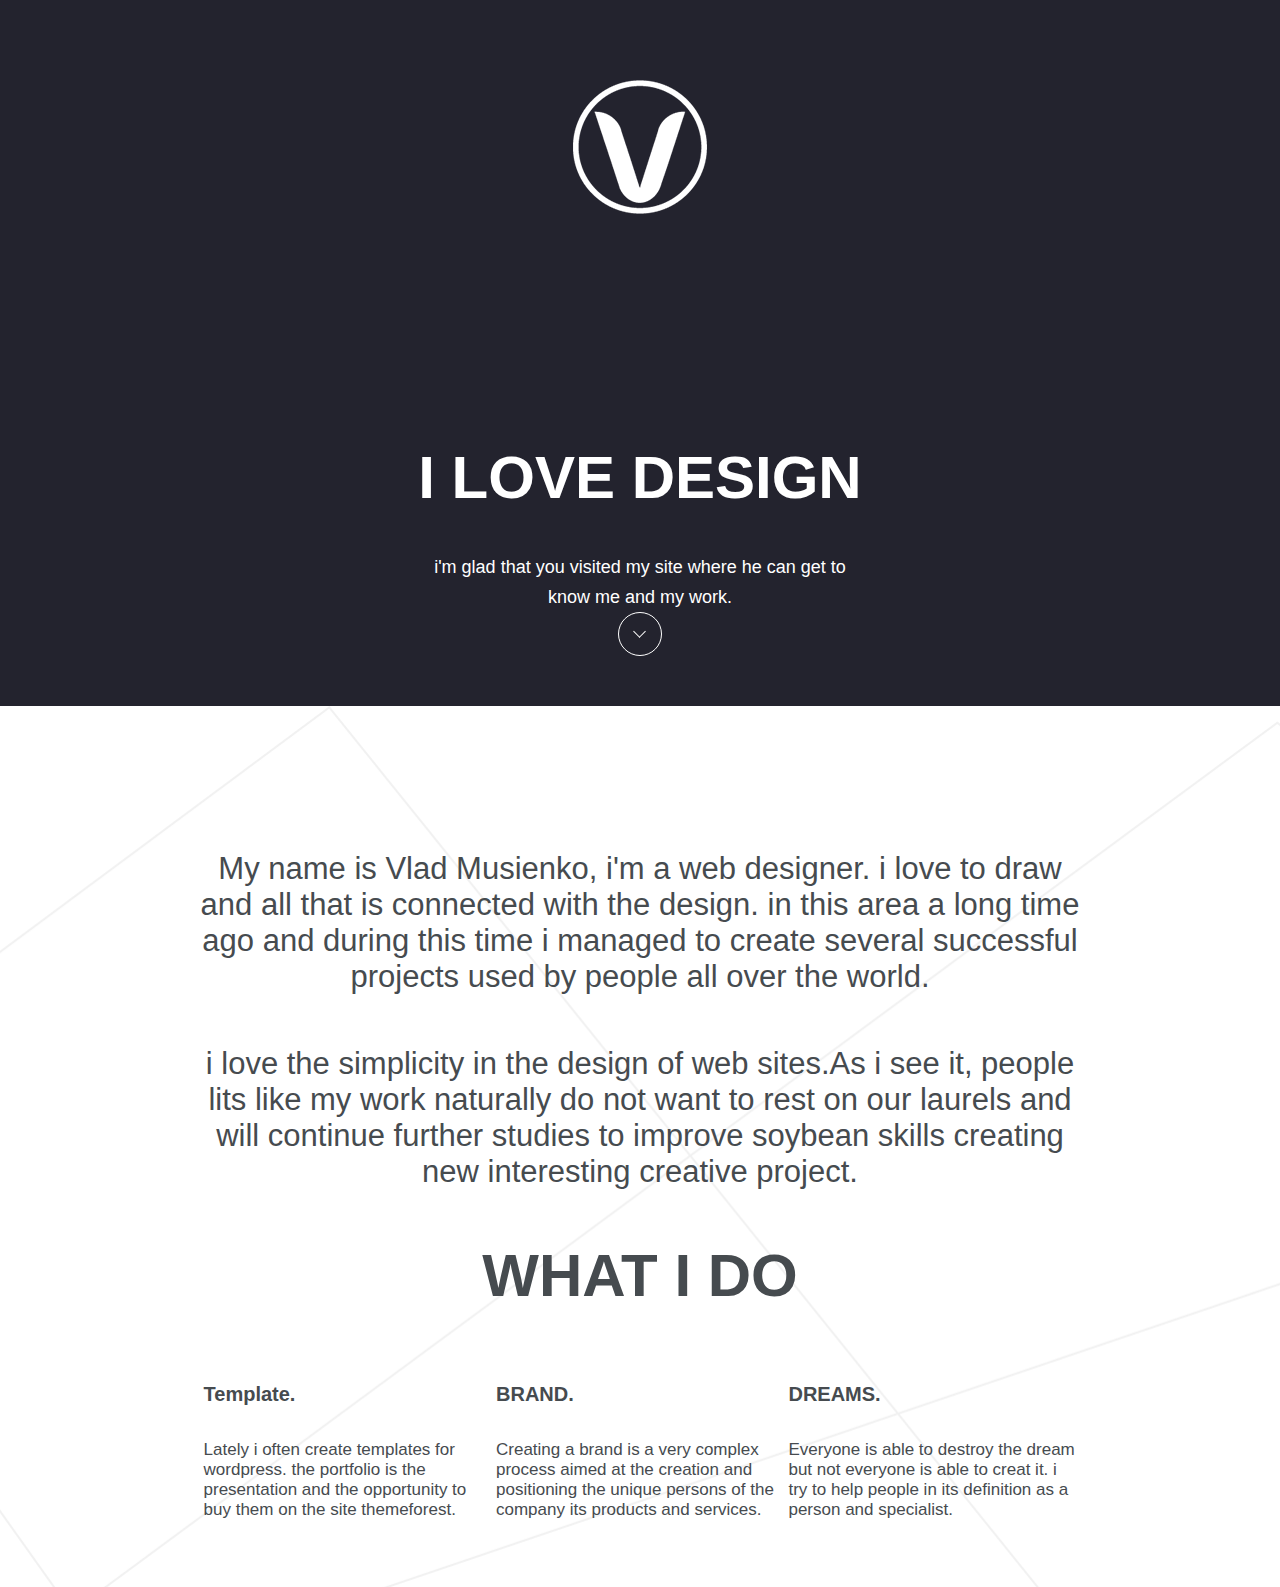
<file: index.html>
<!DOCTYPE doctype html>
<html class="no-js" lang="">
    <head>
        <meta charset="utf-8">
            <meta content="IE=edge,chrome=1" http-equiv="X-UA-Compatible">
                <title>
                    I love design
                </title>
                <meta content="" name="description">
                    <meta content="width=device-width, initial-scale=1" name="viewport">
                        <link href="favicon.ico" rel="icon">
                            <link href="css/main.css" rel="stylesheet">
                            </link>
                        </link>
                    </meta>
                </meta>
            </meta>
        </meta>
    </head>
    <body class="design">
        <div class="design__dark">
            <div class="design__container">
                <img src="img/logo.png"class="design__img"/>
                <h1 class="design__heading">
                    I love design
                </h1>
                <p class="design__p">
                    i'm glad that you visited my site where he can get to
                know me and my work.</p>
                
            <button class="design__arrow"></button>
            </div>
        </div>
        <div class="design__light">
            <div class="design__container">
                <p class="design__gry">
             My name is Vlad Musienko, i'm a web designer. i love to draw and all that is connected with the design. in this area a long time ago and during this time i managed to create several successful projects used by people all over the world.
                </p>
               <!--  if you need alot of text in <p> write lorem -->
                <p class="design__gry">
                  i love the simplicity in the design of web sites.As i see it, people lits like my work naturally do not want to rest on our laurels and will continue further studies to improve soybean skills creating new interesting creative project.  
                </p>
                <h1 class="design__heading design__what">
                    What i do
                </h1>
                <div class="design__do">
                    <div class="design__do-text">
                        <h5 class="design__title">
                            Template.
                        </h5>
                        <p>
                            Lately i often create templates for wordpress. the portfolio is the presentation and the opportunity to buy them on the site themeforest.
                        </p>
                    </div>
                    <div class="design__do-text">
                        <h5 class="design__title">
                            BRAND.
                        </h5>
                        <p>
                            Creating a brand is a very complex process aimed at the creation and positioning the unique persons of the company its products and services.
                        </p>
                    </div>
                    <div class="design__do-text">
                        <h5 class="design__title">
                           DREAMS.
                        </h5>
                        <p>
                            Everyone is able to destroy the dream but not everyone is able to creat it. i try to help people in its definition as a person and specialist.
                        </p>
                    </div>
                </div>
            </div>
        </div>
    </body>
</html>
</file>
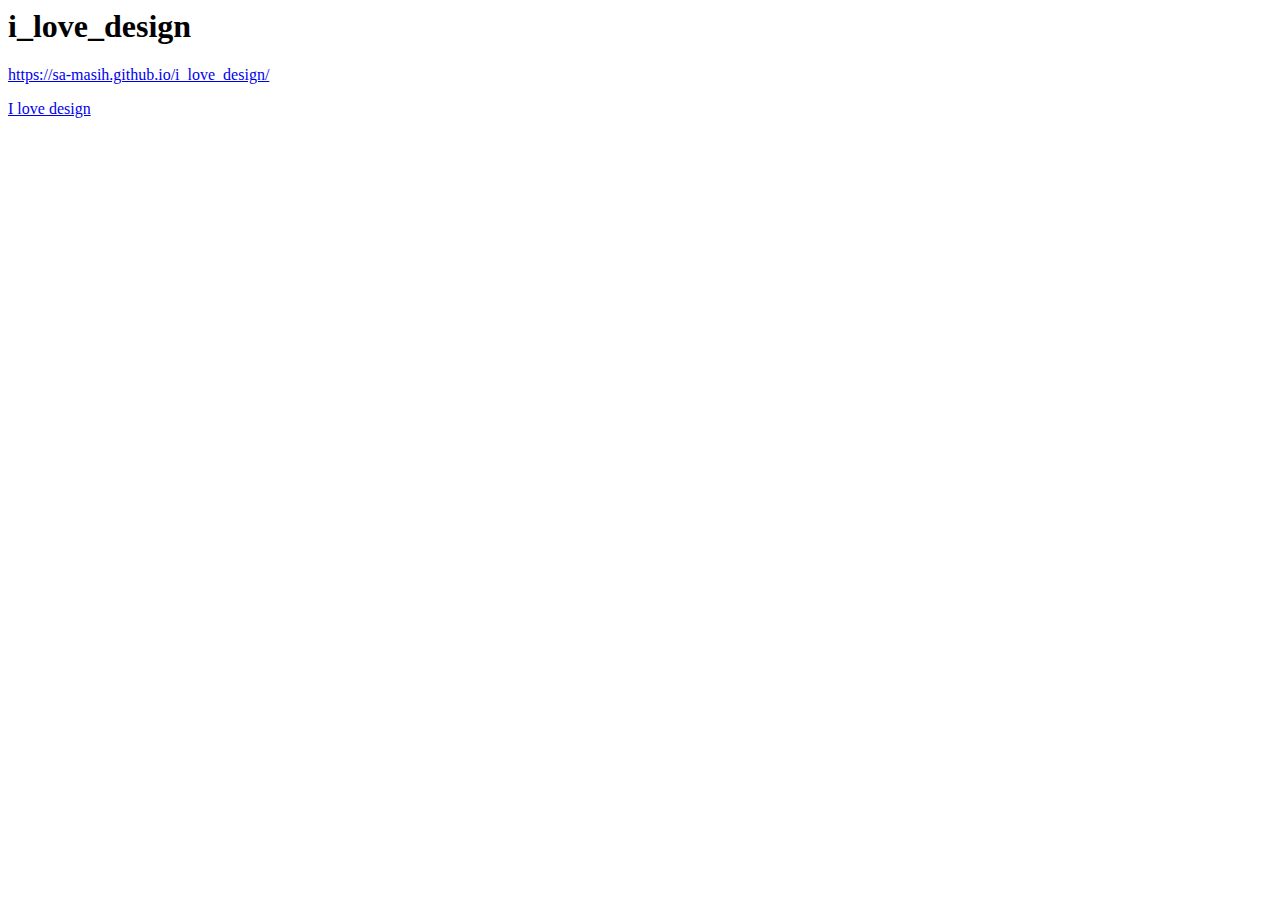
<file: README.html>
<html>
      <head>
        <meta charset="UTF-8">
        <title>README.md</title>
      </head>
      <body>
        <h1 id="i_love_design">i_love_design</h1>
<p><a href="https://sa-masih.github.io/i_love_design/">https://sa-masih.github.io/i_love_design/</a></p>
<p><a href="https://sa-masih.github.io/i_love_design/">I love design</a></p>

      </body>
    </html>
</file>
<file: css/main.css>
/* ==========================================================================
   Normalize.scss settings
   ========================================================================== */
/**
 * Includes legacy browser support IE6/7
 *
 * Set to false if you want to drop support for IE6 and IE7
 */
/* Base
   ========================================================================== */
/**
 * 1. Set default font family to sans-serif.
 * 2. Prevent iOS and IE text size adjust after device orientation change,
 *    without disabling user zoom.
 * 3. Corrects text resizing oddly in IE 6/7 when body `font-size` is set using
 *  `em` units.
 */
html {
  font-family: sans-serif;
  /* 1 */
  -ms-text-size-adjust: 100%;
  /* 2 */
  -webkit-text-size-adjust: 100%;
  /* 2 */ }

/**
 * Remove default margin.
 */
body {
  margin: 0; }

/* HTML5 display definitions
   ========================================================================== */
/**
 * Correct `block` display not defined for any HTML5 element in IE 8/9.
 * Correct `block` display not defined for `details` or `summary` in IE 10/11
 * and Firefox.
 * Correct `block` display not defined for `main` in IE 11.
 */
article,
aside,
details,
figcaption,
figure,
footer,
header,
hgroup,
main,
menu,
nav,
section,
summary {
  display: block; }

/**
 * 1. Correct `inline-block` display not defined in IE 6/7/8/9 and Firefox 3.
 * 2. Normalize vertical alignment of `progress` in Chrome, Firefox, and Opera.
 */
audio,
canvas,
progress,
video {
  display: inline-block;
  /* 1 */
  vertical-align: baseline;
  /* 2 */ }

/**
 * Prevents modern browsers from displaying `audio` without controls.
 * Remove excess height in iOS 5 devices.
 */
audio:not([controls]) {
  display: none;
  height: 0; }

/**
 * Address `[hidden]` styling not present in IE 8/9/10.
 * Hide the `template` element in IE 8/9/10/11, Safari, and Firefox < 22.
 */
[hidden],
template {
  display: none; }

/* Links
   ========================================================================== */
/**
 * Remove the gray background color from active links in IE 10.
 */
a {
  background-color: transparent; }

/**
 * Improve readability of focused elements when they are also in an
 * active/hover state.
 */
a:active, a:hover {
  outline: 0; }

/* Text-level semantics
   ========================================================================== */
/**
 * Address styling not present in IE 8/9/10/11, Safari, and Chrome.
 */
abbr[title] {
  border-bottom: 1px dotted; }

/**
 * Address style set to `bolder` in Firefox 4+, Safari, and Chrome.
 */
b,
strong {
  font-weight: bold; }

/**
 * Address styling not present in Safari and Chrome.
 */
dfn {
  font-style: italic; }

/**
 * Address variable `h1` font-size and margin within `section` and `article`
 * contexts in Firefox 4+, Safari, and Chrome.
 */
h1 {
  font-size: 2em;
  margin: 0.67em 0; }

/**
 * Addresses styling not present in IE 8/9.
 */
mark {
  background: #ff0;
  color: #000; }

/**
 * Address inconsistent and variable font size in all browsers.
 */
small {
  font-size: 80%; }

/**
 * Prevent `sub` and `sup` affecting `line-height` in all browsers.
 */
sub,
sup {
  font-size: 75%;
  line-height: 0;
  position: relative;
  vertical-align: baseline; }

sup {
  top: -0.5em; }

sub {
  bottom: -0.25em; }

/* Embedded content
   ========================================================================== */
/**
 * 1. Remove border when inside `a` element in IE 8/9/10.
 * 2. Improves image quality when scaled in IE 7.
 */
img {
  border: 0; }

/**
 * Correct overflow not hidden in IE 9/10/11.
 */
svg:not(:root) {
  overflow: hidden; }

/* Grouping content
   ========================================================================== */
/**
 * Address margin not present in IE 8/9 and Safari.
 */
figure {
  margin: 1em 40px; }

/**
 * Address differences between Firefox and other browsers.
 */
hr {
  -webkit-box-sizing: content-box;
  box-sizing: content-box;
  height: 0; }

/**
 * Contain overflow in all browsers.
 */
pre {
  overflow: auto; }

/**
 * Address odd `em`-unit font size rendering in all browsers.
 * Correct font family set oddly in IE 6, Safari 4/5, and Chrome.
 */
code,
kbd,
pre,
samp {
  font-family: monospace, monospace;
  font-size: 1em; }

/* Forms
   ========================================================================== */
/**
 * Known limitation: by default, Chrome and Safari on OS X allow very limited
 * styling of `select`, unless a `border` property is set.
 */
/**
 * 1. Correct color not being inherited.
 *  Known issue: affects color of disabled elements.
 * 2. Correct font properties not being inherited.
 * 3. Address margins set differently in Firefox 4+, Safari, and Chrome.
 * 4. Improves appearance and consistency in all browsers.
 */
button,
input,
optgroup,
select,
textarea {
  color: inherit;
  /* 1 */
  font: inherit;
  /* 2 */
  margin: 0;
  /* 3 */ }

/**
 * Address `overflow` set to `hidden` in IE 8/9/10/11.
 */
button {
  overflow: visible; }

/**
 * Address inconsistent `text-transform` inheritance for `button` and `select`.
 * All other form control elements do not inherit `text-transform` values.
 * Correct `button` style inheritance in Firefox, IE 8/9/10/11, and Opera.
 * Correct `select` style inheritance in Firefox.
 */
button,
select {
  text-transform: none; }

/**
 * 1. Avoid the WebKit bug in Android 4.0.* where (2) destroys native `audio`
 *  and `video` controls.
 * 2. Correct inability to style clickable `input` types in iOS.
 * 3. Improve usability and consistency of cursor style between image-type
 *  `input` and others.
 * 4. Removes inner spacing in IE 7 without affecting normal text inputs.
 *  Known issue: inner spacing remains in IE 6.
 */
button,
html input[type="button"],
input[type="reset"],
input[type="submit"] {
  -webkit-appearance: button;
  /* 2 */
  cursor: pointer;
  /* 3 */ }

/**
 * Re-set default cursor for disabled elements.
 */
button[disabled],
html input[disabled] {
  cursor: default; }

/**
 * Remove inner padding and border in Firefox 4+.
 */
button::-moz-focus-inner,
input::-moz-focus-inner {
  border: 0;
  padding: 0; }

/**
 * Address Firefox 4+ setting `line-height` on `input` using `!important` in
 * the UA stylesheet.
 */
input {
  line-height: normal; }

/**
 * 1. Address box sizing set to `content-box` in IE 8/9/10.
 * 2. Remove excess padding in IE 8/9/10.
 *  Known issue: excess padding remains in IE 6.
 */
input[type="checkbox"],
input[type="radio"] {
  -webkit-box-sizing: border-box;
  box-sizing: border-box;
  /* 1 */
  padding: 0;
  /* 2 */ }

/**
 * Fix the cursor style for Chrome's increment/decrement buttons. For certain
 * `font-size` values of the `input`, it causes the cursor style of the
 * decrement button to change from `default` to `text`.
 */
input[type="number"]::-webkit-inner-spin-button,
input[type="number"]::-webkit-outer-spin-button {
  height: auto; }

/**
 * 1. Address `appearance` set to `searchfield` in Safari and Chrome.
 * 2. Address `box-sizing` set to `border-box` in Safari and Chrome.
 */
input[type="search"] {
  -webkit-appearance: textfield;
  /* 1 */
  -webkit-box-sizing: content-box;
  box-sizing: content-box;
  /* 2 */ }

/**
 * Remove inner padding and search cancel button in Safari and Chrome on OS X.
 * Safari (but not Chrome) clips the cancel button when the search input has
 * padding (and `textfield` appearance).
 */
input[type="search"]::-webkit-search-cancel-button,
input[type="search"]::-webkit-search-decoration {
  -webkit-appearance: none; }

/**
 * Define consistent border, margin, and padding.
 */
fieldset {
  border: 1px solid #c0c0c0;
  margin: 0 2px;
  padding: 0.35em 0.625em 0.75em; }

/**
 * 1. Correct `color` not being inherited in IE 8/9/10/11.
 * 2. Remove padding so people aren't caught out if they zero out fieldsets.
 * 3. Corrects text not wrapping in Firefox 3.
 * 4. Corrects alignment displayed oddly in IE 6/7.
 */
legend {
  border: 0;
  /* 1 */
  padding: 0;
  /* 2 */ }

/**
 * Remove default vertical scrollbar in IE 8/9/10/11.
 */
textarea {
  overflow: auto; }

/**
 * Don't inherit the `font-weight` (applied by a rule above).
 * NOTE: the default cannot safely be changed in Chrome and Safari on OS X.
 */
optgroup {
  font-weight: bold; }

/* Tables
   ========================================================================== */
/**
 * Remove most spacing between table cells.
 */
table {
  border-collapse: collapse;
  border-spacing: 0; }

td,
th {
  padding: 0; }

* {
  -webkit-box-sizing: border-box;
  box-sizing: border-box; }

.design {
  text-align: center; }
  .design__p {
    font-size: 18px;
    line-height: 30px;
    max-width: 450px;
    margin: 0 auto; }
  .design__dark {
    background: #23232e;
    color: white; }
  .design__light {
    padding-top: 24px;
    background-image: url("../img/hello.png"); }
  .design__container {
    width: 100%;
    max-width: 930px;
    margin: 0 auto;
    padding: 80px 15px 50px; }
  .design__img {
    padding-bottom: 189px; }
  .design__gry {
    color: #464b4f;
    padding: 10px;
    font-size: 31px; }
  .design__heading {
    text-transform: uppercase;
    font-size: 60px; }
  .design__what {
    color: #464b4f; }
  .design__arrow {
    width: 44px;
    height: 44px;
    border-radius: 50%;
    border: 1.5px solid white;
    background-color: transparent;
    position: relative;
    outline: none; }
    .design__arrow::before {
      content: '';
      position: absolute;
      height: 8px;
      width: 8px;
      left: 16px;
      top: 14px;
      border-right: 1px solid white;
      border-bottom: 1px solid white;
      -webkit-transform: rotate(45deg);
      -ms-transform: rotate(45deg);
      transform: rotate(45deg); }
  .design__do {
    width: 100%; }
  .design__do-text {
    display: inline-block;
    width: 32%;
    text-align: left; }
  .design__title {
    color: #464b4f; }
  .design__do p {
    font-size: 17px;
    line-height: 20px;
    color: #464b4f; }
  .design__title {
    font-size: 20px; }
</file>
